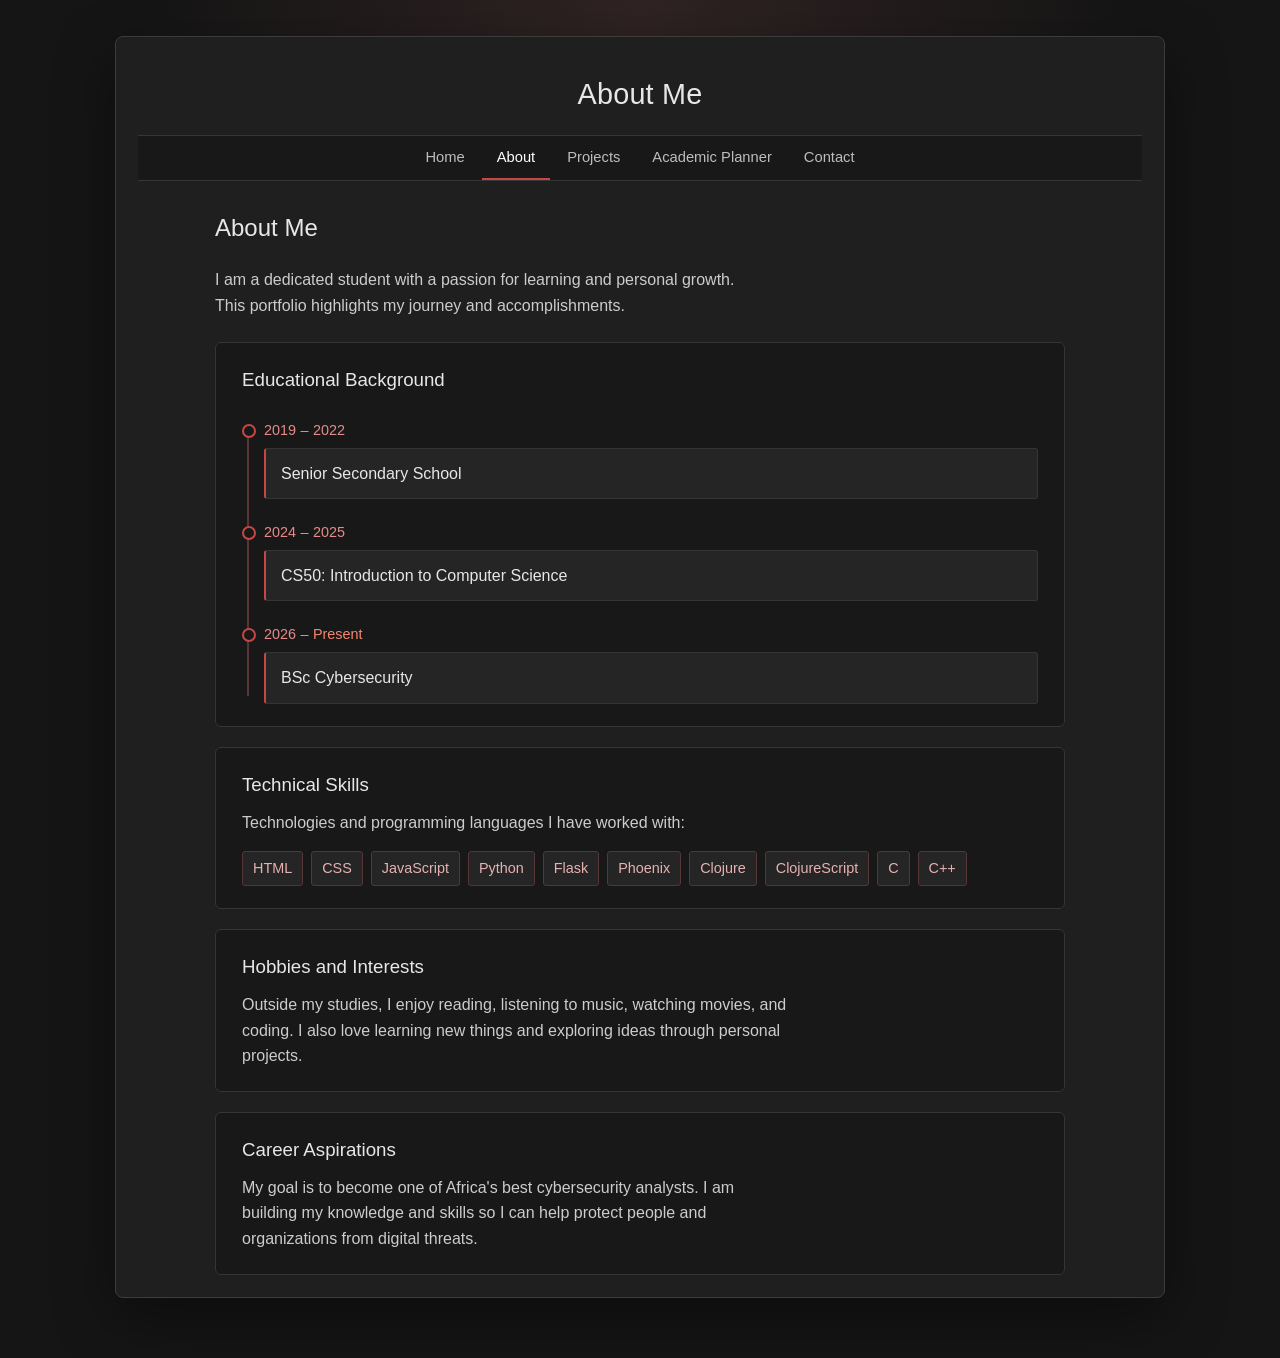
<file: About.html>
<!DOCTYPE html>
<html lang="en">
<head>
    <meta charset="UTF-8">
    <meta name="viewport" content="width=device-width, initial-scale=1.0">
    <title>About Me</title>
    <link rel="stylesheet" href="Style.css">
</head>
<body>
    <div class="header-container">
        <header class="header">
            <h1>About Me</h1>
            
        </header>
                <nav class="nav" aria-label="Main navigation">
                <a href="Index.html">Home</a>
                <a href="About.html" aria-current="page">About</a>
                <a href="Projects.html">Projects</a>
                <a href="Planner.html">Academic Planner</a>
                <a href="contact.html">Contact</a>
        </nav>

        <main id="about" class="intro">
            <h2>About Me</h2>
            <p>I am a dedicated student with a passion for learning and personal growth. This portfolio highlights my journey and accomplishments.</p>
            <section id="education" class="education-timeline">
                <h3>Educational Background</h3>
                <ol class="timeline">
                    <li class="timeline-item">
                        <time class="timeline-date" datetime="2019">2019</time>
                        <span class="timeline-date-separator" aria-hidden="true">–</span>
                        <time class="timeline-date" datetime="2022">2022</time>
                        <div class="timeline-content">
                            <h4>Senior Secondary School</h4>
                        </div>
                    </li>
                    <li class="timeline-item">
                        <time class="timeline-date" datetime="2024">2024</time>
                        <span class="timeline-date-separator" aria-hidden="true">–</span>
                        <time class="timeline-date" datetime="2025">2025</time>
                        <div class="timeline-content">
                            <h4>CS50: Introduction to Computer Science</h4>
                        </div>
                    </li>
                    <li class="timeline-item">
                        <time class="timeline-date" datetime="2026">2026</time>
                        <span class="timeline-date-separator" aria-hidden="true">–</span>
                        <span class="timeline-date">Present</span>
                        <div class="timeline-content">
                            <h4>BSc Cybersecurity</h4>
                        </div>
                    </li>
                </ol>
            </section>
            <section id="technical-skills" class="about-card">
                <h3>Technical Skills</h3>
                <p>Technologies and programming languages I have worked with:</p>
                <ul class="skill-list" aria-label="Technical skills">
                    <li>HTML</li>
                    <li>CSS</li>
                    <li>JavaScript</li>
                    <li>Python</li>
                    <li>Flask</li>
                    <li>Phoenix</li>
                    <li>Clojure</li>
                    <li>ClojureScript</li>
                    <li>C</li>
                    <li>C++</li>
                </ul>
            </section>
            <section id="hobbies" class="about-card">
                <h3>Hobbies and Interests</h3>
                <p>Outside my studies, I enjoy reading, listening to music, watching movies, and coding. I also love learning new things and exploring ideas through personal projects.</p>
            </section>
            <section id="career-aspirations" class="about-card">
                <h3>Career Aspirations</h3>
                <p>My goal is to become one of Africa's best cybersecurity analysts. I am building my knowledge and skills so I can help protect people and organizations from digital threats.</p>
            </section>
        </main>

    </div>  
</body>
</html>
</file>
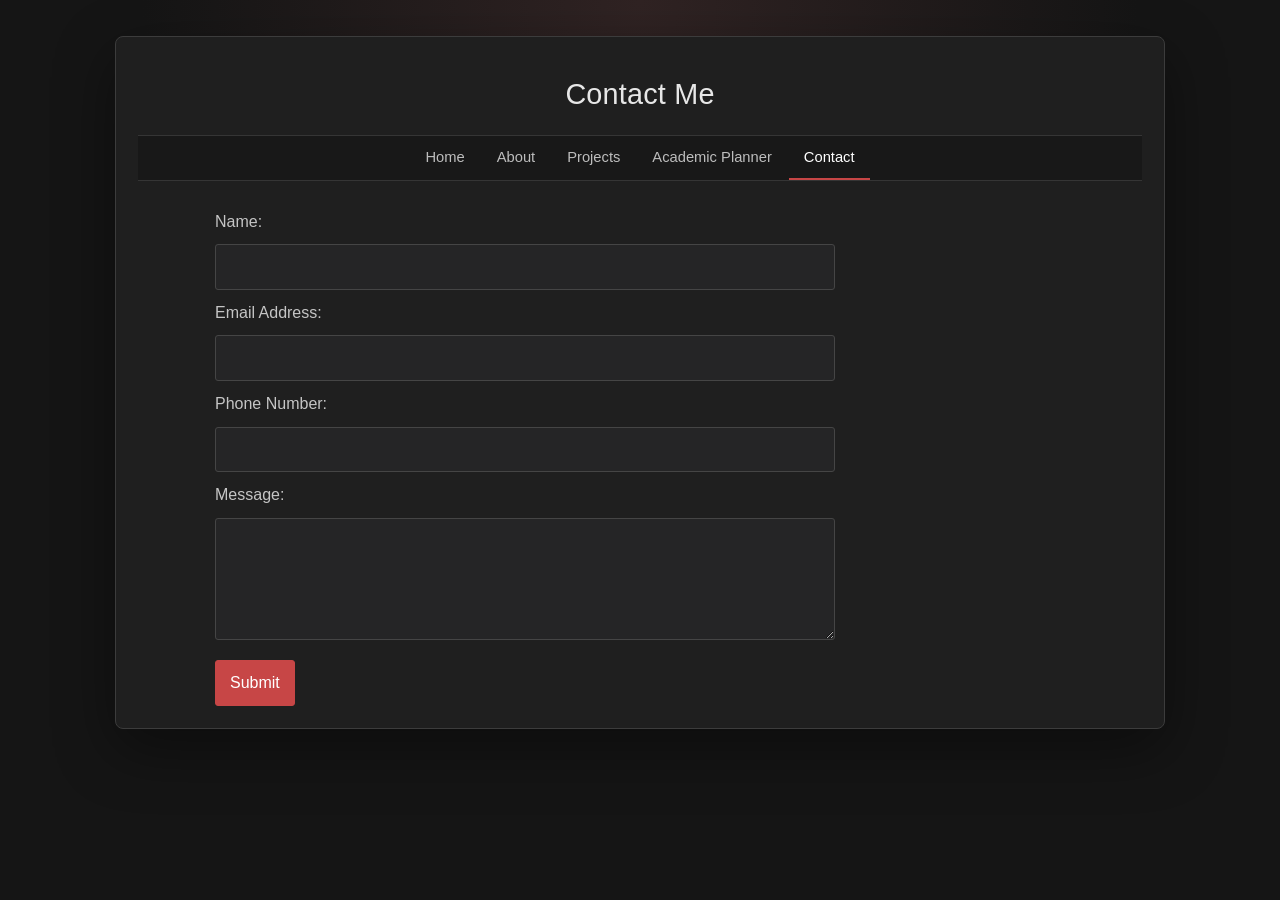
<file: contact.html>
<!DOCTYPE html>
<html lang="en">
<head>
    <meta charset="UTF-8">
    <meta name="viewport" content="width=device-width, initial-scale=1.0">
    <title>Contact Me</title>
    <link rel="stylesheet" href="Style.css">
</head>
<body>
     <div class="header-container">
        <header class="header">
            <h1>Contact Me</h1>  
        </header>
        <nav class="nav" aria-label="Main navigation">
            <a href="Index.html">Home</a>
            <a href="About.html">About</a>
            <a href="Projects.html">Projects</a>
            <a href="Planner.html">Academic Planner</a>
            <a href="contact.html" aria-current="page">Contact</a>
        </nav>

        <main>
        <section id="contact">
            <form id="contact-form" novalidate>
                <label for="name">Name:</label>
                <input type="text" id="name" name="name" required>

                <label for="email">Email Address:</label>
                <input type="email" id="email" name="email" required>

                <label for="phone">Phone Number:</label>
                <input type="tel" id="phone" name="phone" inputmode="numeric" pattern="[0-9]+" required>

                <label for="message">Message:</label>
                <textarea id="message" name="message" rows="4" cols="50" required></textarea>
                <input type="submit" value="Submit">
            </form>
            <p id="contact-status" role="status" aria-live="polite"></p>
        </section>
        </main>
    </div>

    <script src="Contact.js" defer></script>
</body>
</html>
</file>
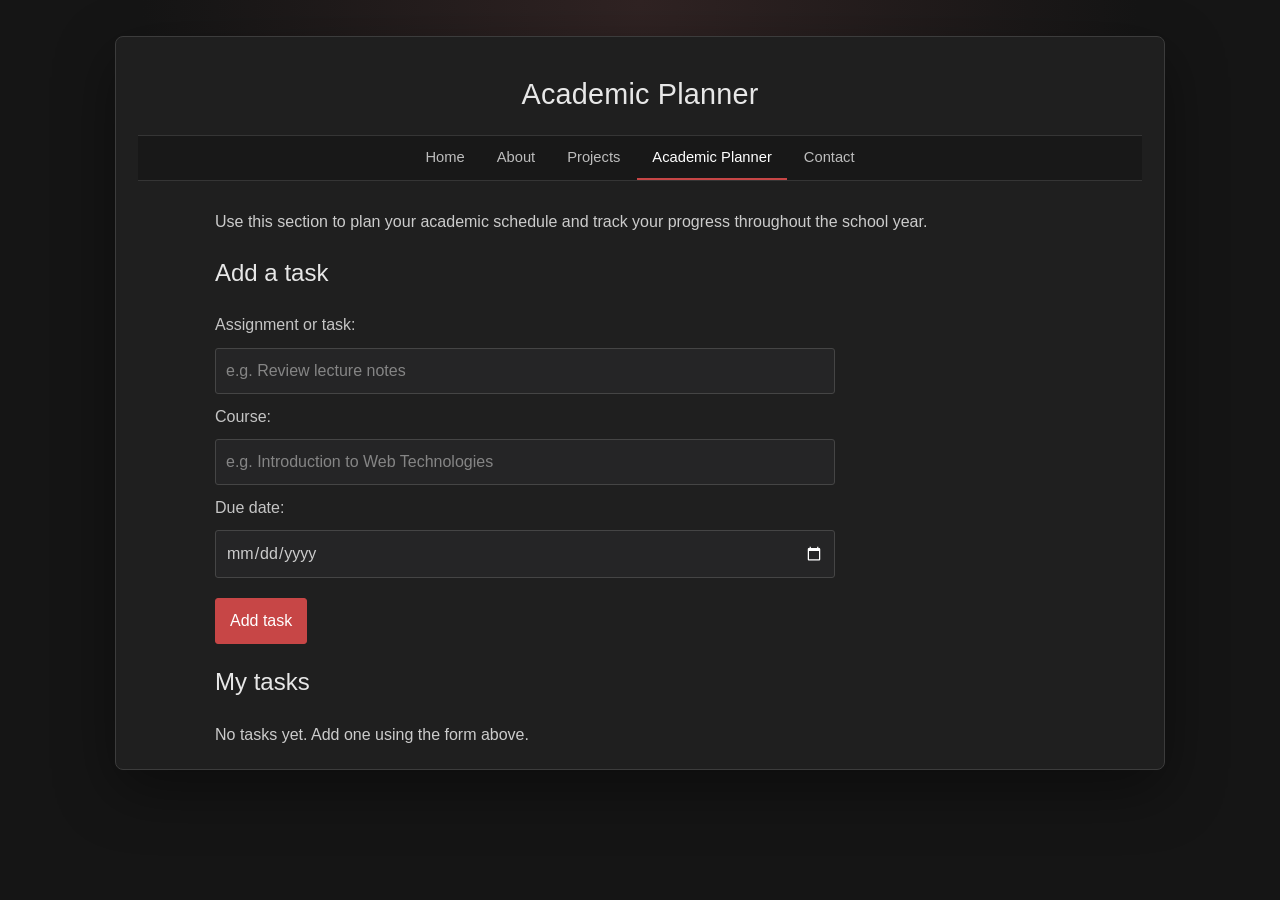
<file: Planner.html>
<!DOCTYPE html>
<html lang="en">
<head>
    <meta charset="UTF-8">
    <meta name="viewport" content="width=device-width, initial-scale=1.0">
    <title>Academic Planner</title>
    <link rel="stylesheet" href="Style.css">
</head>
<body>
    <div class="header-container">
        <header class="header">
            <h1>Academic Planner</h1>  
        </header>
        <nav class="nav" aria-label="Main navigation">
            <a href="Index.html">Home</a>
            <a href="About.html">About</a>
            <a href="Projects.html">Projects</a>
            <a href="Planner.html" aria-current="page">Academic Planner</a>
            <a href="contact.html">Contact</a>
        </nav>
        <main>
            <section id="academic-planner">
                <p>Use this section to plan your academic schedule and track your progress throughout the school year.</p>

                <h2>Add a task</h2>
                <form id="task-form">
                    <label for="task-title">Assignment or task:</label>
                    <input type="text" id="task-title" name="task-title" placeholder="e.g. Review lecture notes" required>

                    <label for="task-course">Course:</label>
                    <input type="text" id="task-course" name="task-course" placeholder="e.g. Introduction to Web Technologies" required>

                    <label for="task-due-date">Due date:</label>
                    <input type="date" id="task-due-date" name="task-due-date">

                    <button type="submit">Add task</button>
                </form>

                <p id="planner-status" role="status" aria-live="polite"></p>

                <h2>My tasks</h2>
                <ul id="task-list" class="task-list" aria-label="Academic tasks">
                </ul>
            </section>
        </main>
    </div>

    <script src="Planner.js" defer></script>
</body>
</html>
</file>
<file: Style.css>
:root {
    color-scheme: dark;
    --editor-bg: #1f1f1f;
    --panel-bg: #181818;
    --raised-bg: #252526;
    --border: #353535;
    --text: #cccccc;
    --muted: #9d9d9d;
    --accent: #c74646;
    --accent-hover: #dc5555;
    --link: #e58b8b;
}

* {
    box-sizing: border-box;
}

html {
    scroll-behavior: smooth;
}

body {
    min-height: 100vh;
    margin: 0;
    padding: 36px 20px 60px;
    background:
        radial-gradient(ellipse at 50% 0%, #302323 0, transparent 55%),
        #151515;
    color: var(--text);
    font-family: "Segoe UI", Tahoma, sans-serif;
    line-height: 1.6;
}

@keyframes rise-in {
    from {
        opacity: 0;
        transform: translateY(12px);
    }

    to {
        opacity: 1;
        transform: translateY(0);
    }
}

@keyframes fade-in {
    from {
        opacity: 0;
    }

    to {
        opacity: 1;
    }
}

.header-container {
    width: min(100%, 1050px);
    min-height: 75vh;
    margin-inline: auto;
    padding: 22px;
    overflow: hidden;
    background: var(--editor-bg);
    border: 1px solid #3c3c3c;
    border-radius: 8px;
    box-shadow: 0 20px 60px rgba(0, 0, 0, 0.4);
}

.header {
    padding: 12px 20px 18px;
    text-align: center;
    animation: rise-in 500ms ease-out both;
}

.header h1 {
    margin: 0;
    color: #e7e7e7;
    font-size: 1.8rem;
    font-weight: 400;
    letter-spacing: 0.2px;
}

.header-caption {
    margin: 6px 0 0;
    color: var(--muted);
    font-size: 0.95rem;
}

.nav {
    display: flex;
    flex-wrap: wrap;
    justify-content: center;
    gap: 2px;
    padding: 0 8px;
    background: var(--panel-bg);
    border-block: 1px solid var(--border);
    animation: rise-in 500ms 80ms ease-out both;
}

.nav a {
    display: block;
    padding: 10px 15px 8px;
    border-bottom: 2px solid transparent;
    color: #bdbdbd;
    font-size: 0.92rem;
    text-decoration: none;
    transition: background-color 160ms ease, color 160ms ease, border-color 160ms ease, transform 160ms ease;
}

.nav a:hover {
    background: #2a2d2e;
    color: #ffffff;
    transform: translateY(-2px);
}

.nav a[aria-current="page"] {
    border-bottom-color: var(--accent);
    color: #ffffff;
}

a {
    color: var(--link);
}

a:focus-visible,
button:focus-visible,
input:focus-visible,
textarea:focus-visible {
    outline: 2px solid #75beff;
    outline-offset: 3px;
}

main,
#about,
#contact,
.header-container > ul {
    width: min(100%, 850px);
    margin: 28px auto 0;
}

main:not(.project-list) {
    animation: rise-in 550ms 140ms ease-out both;
}

h2,
h3 {
    color: #e7e7e7;
    font-weight: 500;
}

.welcome-section {
    display: flex;
    align-items: center;
    justify-content: space-between;
    gap: 24px;
    margin-top: 24px;
    padding: 26px;
    background: var(--panel-bg);
    border: 1px solid var(--border);
    border-radius: 6px;
}

.education-timeline {
    margin-top: 24px;
    padding: 22px 26px;
    background: var(--panel-bg);
    border: 1px solid var(--border);
    border-radius: 6px;
    transition: border-color 180ms ease, transform 180ms ease;
}

.education-timeline:hover {
    border-color: #505050;
    transform: translateY(-2px);
}

.education-timeline h3 {
    margin: 0 0 22px;
}

.timeline {
    position: relative;
    display: grid;
    gap: 20px;
    margin: 0;
    padding: 0 0 0 22px;
    list-style: none;
}

.timeline::before {
    position: absolute;
    top: 8px;
    bottom: 8px;
    left: 5px;
    width: 2px;
    background: #593434;
    content: "";
}

.timeline-item {
    position: relative;
}

.timeline-item::before {
    position: absolute;
    top: 7px;
    left: -22px;
    width: 10px;
    height: 10px;
    border: 2px solid var(--accent);
    border-radius: 50%;
    background: var(--panel-bg);
    content: "";
}

.timeline-date,
.timeline-date-separator {
    color: #e58b8b;
    font-size: 0.9rem;
}

.timeline-content {
    margin-top: 5px;
    padding: 12px 15px;
    background: var(--raised-bg);
    border: 1px solid var(--border);
    border-left: 2px solid var(--accent);
    border-radius: 3px;
}

.timeline-content h4 {
    margin: 0;
    color: #e7e7e7;
    font-size: 1rem;
    font-weight: 500;
}

.about-card {
    margin-top: 20px;
    padding: 22px 26px;
    background: var(--panel-bg);
    border: 1px solid var(--border);
    border-radius: 6px;
    transition: border-color 180ms ease, transform 180ms ease;
}

.about-card:hover {
    border-color: #505050;
    transform: translateY(-2px);
}

.about-card h3 {
    margin: 0 0 10px;
}

.about-card p {
    margin: 0;
}

.skill-list {
    display: flex;
    flex-wrap: wrap;
    gap: 8px;
    margin: 16px 0 0;
    padding: 0;
    list-style: none;
}

.skill-list li {
    padding: 5px 10px;
    border: 1px solid #553535;
    border-radius: 3px;
    background: var(--raised-bg);
    color: #e6b2b2;
    font-size: 0.9rem;
}

.intro {
    flex: 1;
    color: var(--text);
}

.intro p {
    max-width: 62ch;
}

.intro span,
.quick-links h2 span {
    color: #f48771;
}

.pfp {
    flex-shrink: 0;
    margin: 0;
    text-align: center;
}

.pfp img {
    display: block;
    width: 220px;
    height: 280px;
    object-fit: cover;
    border: 1px solid #505050;
    border-radius: 4px;
}

.pfp figcaption {
    margin-top: 6px;
    color: var(--muted);
    font-size: 0.9rem;
}

.project-link,
button,
input[type="submit"] {
    display: inline-block;
    margin-top: 10px;
    padding: 9px 14px;
    border: 1px solid var(--accent);
    border-radius: 3px;
    background: var(--accent);
    color: #ffffff;
    font: inherit;
    text-decoration: none;
    cursor: pointer;
    transition: background-color 160ms ease, border-color 160ms ease, transform 160ms ease;
}

.audio-intro {
    margin-top: 20px;
}

.audio-intro h3 {
    margin: 0 0 8px;
    font-size: 1rem;
}

.audio-intro audio {
    display: block;
    width: min(100%, 420px);
}

.project-list {
    display: grid;
    grid-template-columns: minmax(0, 1fr);
    gap: 18px;
}

.project-card {
    min-width: 0;
    padding: 22px 26px;
    background: var(--panel-bg);
    border: 1px solid var(--border);
    border-radius: 6px;
    animation: fade-in 500ms ease-out both;
    transition: border-color 180ms ease, transform 180ms ease;
}

.project-card:nth-child(2) {
    animation-delay: 80ms;
}

.project-card:nth-child(3) {
    animation-delay: 160ms;
}

.project-card:hover {
    border-color: #505050;
    transform: translateY(-3px);
}

.project-card h2 {
    margin-top: 0;
}

.project-card img {
    max-width: 100%;
    height: auto;
}

.video-frame {
    width: 100%;
    aspect-ratio: 16 / 9;
    overflow: hidden;
    border: 1px solid var(--border);
    border-radius: 4px;
    background: #000000;
}

.video-frame iframe {
    display: block;
    width: 100%;
    height: 100%;
    border: 0;
}

.project-link:hover,
button:hover,
input[type="submit"]:hover {
    border-color: var(--accent-hover);
    background: var(--accent-hover);
    transform: translateY(-2px);
}

.quick-links {
    margin-top: 26px;
}

.quick-links h2 {
    font-size: 1.15rem;
}

.links {
    display: grid;
    grid-template-columns: repeat(4, minmax(0, 1fr));
    gap: 10px;
    text-align: center;
}

.links a {
    padding: 12px 14px;
    border: 1px solid var(--border);
    border-radius: 4px;
    background: var(--raised-bg);
    color: var(--text);
    text-decoration: none;
    transition: background-color 160ms ease, border-color 160ms ease, transform 160ms ease;
}

.links a:hover {
    border-color: #505050;
    background: #2a2d2e;
    transform: translateY(-3px);
}

.links a span {
    display: inline-block;
    color: #f48771;
    font-size: 0.95rem;
}

.header-container > ul {
    padding-left: 24px;
}

.header-container > ul li {
    margin-block: 12px;
}

.welcome-section h3 {
    flex-basis: 100%;
}

#contact form,
#academic-planner form {
    display: grid;
    gap: 10px;
    max-width: 620px;
}

.task-list {
    display: grid;
    gap: 10px;
    margin: 0;
    padding: 0;
    list-style: none;
}

.task-item {
    display: flex;
    align-items: flex-start;
    justify-content: space-between;
    gap: 16px;
    padding: 14px 16px;
    border: 1px solid var(--border);
    border-radius: 4px;
    background: var(--panel-bg);
    transition: border-color 180ms ease, transform 180ms ease;
}

.task-item:hover {
    border-color: #505050;
    transform: translateY(-2px);
}

.task-details {
    min-width: 0;
}

.task-details p {
    margin: 4px 0 0;
    color: var(--muted);
}

.task-item.is-complete .task-title {
    color: var(--muted);
    text-decoration: line-through;
}

.task-actions {
    display: flex;
    flex-shrink: 0;
    gap: 8px;
}

.task-actions button {
    margin: 0;
}

#planner-status:empty {
    display: none;
}

#contact-status:empty {
    display: none;
}

label {
    color: #c5c5c5;
}

input,
textarea {
    width: 100%;
    padding: 9px 10px;
    border: 1px solid #454545;
    border-radius: 3px;
    background: #252526;
    color: var(--text);
    font: inherit;
    transition: border-color 160ms ease, box-shadow 160ms ease;
}

input:focus,
textarea:focus {
    border-color: var(--accent);
    box-shadow: 0 0 0 2px rgba(199, 70, 70, 0.18);
}

input::placeholder {
    color: #858585;
}

input[type="submit"],
button {
    width: fit-content;
}

footer {
    margin-top: 28px;
    color: var(--muted);
    text-align: center;
    animation: rise-in 500ms 220ms ease-out both;
}

@media (prefers-reduced-motion: reduce) {
    *,
    *::before,
    *::after {
        scroll-behavior: auto !important;
        animation-duration: 0.01ms !important;
        animation-iteration-count: 1 !important;
        transition-duration: 0.01ms !important;
    }
}

@media (max-width: 700px) {
    body {
        padding: 16px 10px 40px;
    }

    .header-container {
        min-height: calc(100vh - 56px);
        padding: 14px;
    }

    .welcome-section {
        flex-direction: column-reverse;
        align-items: stretch;
        padding: 20px;
    }

    .pfp img {
        width: 160px;
        height: 180px;
        margin-inline: auto;
    }

    .links {
        grid-template-columns: repeat(2, minmax(0, 1fr));
    }

    .task-item {
        flex-direction: column;
    }

    .task-actions {
        flex-wrap: wrap;
    }
}

@media (max-width: 420px) {
    .header h1 {
        font-size: 1.5rem;
    }

    .nav {
        justify-content: flex-start;
    }

    .nav a {
        padding-inline: 10px;
    }

    .links {
        grid-template-columns: 1fr;
    }
}
</file>
